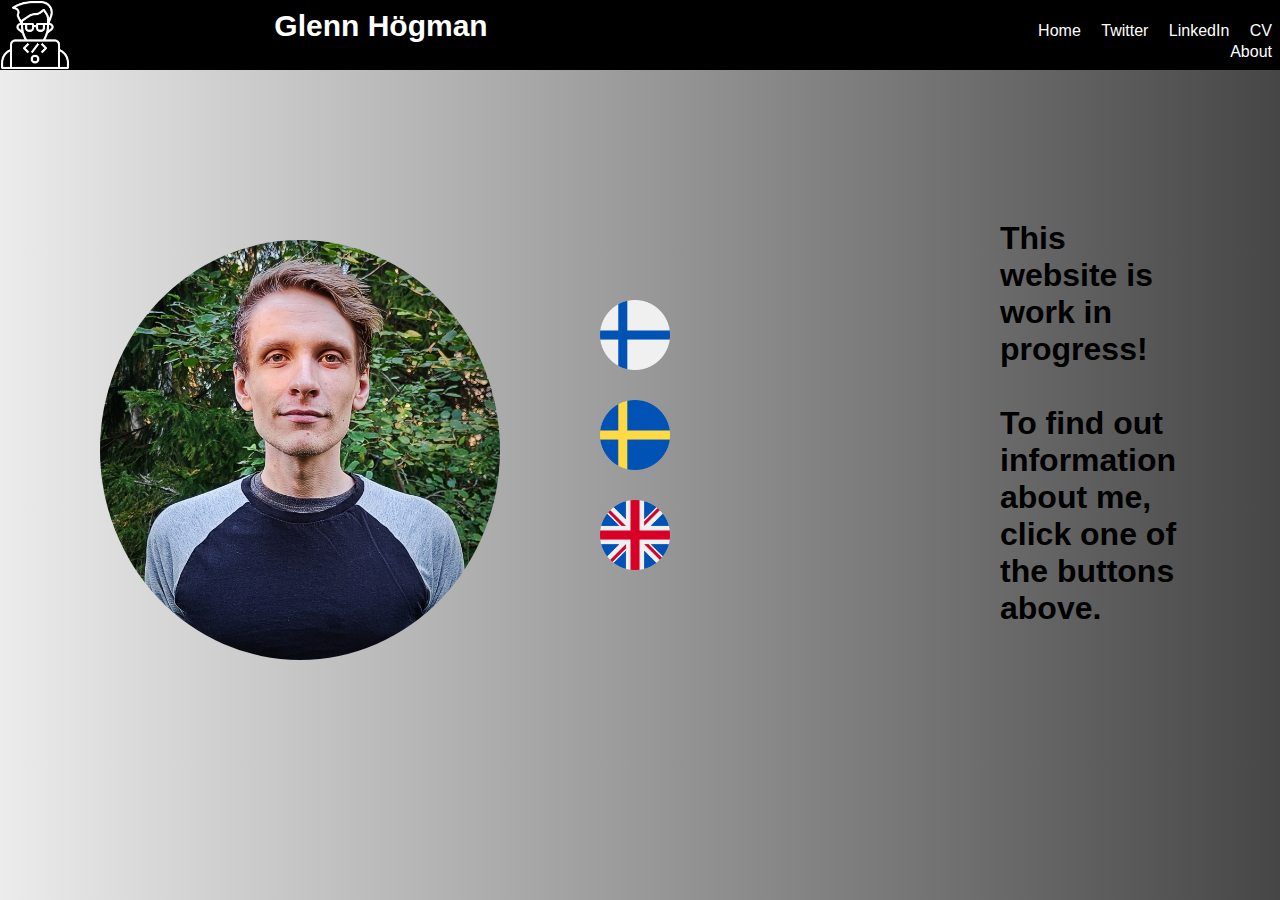
<file: index.html>
<html>
<head>
    <title>GlennHögman.com</title>
    <link rel="stylesheet" href="style.css" href="https://cdnjs.cloudflare.com/ajax/libs/animate.css/4.1.1/animate.min.css">
</head>
<body>
    <div class="main">
        <nav>
            <div class="logo">
                <img src="images/coding.png">

            </div>
            <div class="nav-links">
                <ul>
                    <li><b href="#">Glenn Högman</b></li>
                    <a type="button" href="https://www.glennhogman.com">Home</a>
                    <a type="button" href="https://www.twitter.com/xGlete" target="_blank">Twitter</a>
                    <a type="button" href="https://www.linkedin.com/in/glenn-högman-a78484236" target="_blank">LinkedIn</a>
                    <div class="dropdown">
                        <button onClick="myFunction()" class="dropbtn">CV</button>
                        <div id="myDropdown" class="dropdown-content">
                            <a type="button" onClick="ShowCV()">View</a>
                            <a href="files/GlennHogman_CV_2023.pdf" download="GlennHogman_CV_2023">Download</a>
                        </div>
                    </div>
                    <a type="button" href="aboutme.html">About</a>
                </ul>
            </div>
        </nav>

        <div class="information">
            <img src="images/self.jpg" class="me">
            <div id="circle">
                <div class="feature two">
                    <img src="images/finland.png">
                    <div>
                    </div>
                </div>
                <div class="feature three">
                    <img src="images/sweden.png">
                    <div>
                    </div>
                </div>
                <div class="feature four">
                    <img src="images/united-kingdom.png">
                    <div>
                    </div>
                </div>
            </div>
        </div>
            <div class="WIP">
            <h1>This website is work in progress! <br> <br> To find out information about me, click one of the buttons above.</h1>
        </div>
        <div ID="CV" style="display:none">
            <embed src="files/GlennHogman_CV_2023.pdf" width="700px" height="800px"/>
            <button id="closebtn" onClick="ShowCV()">
                <img src="images/remove.png" id="closeButton">
            </button>
            </div>
        </div>
        <div class="controls">
            <script src="index.js"></script>
        </div>
    </div>
</body>

</html>
</file>
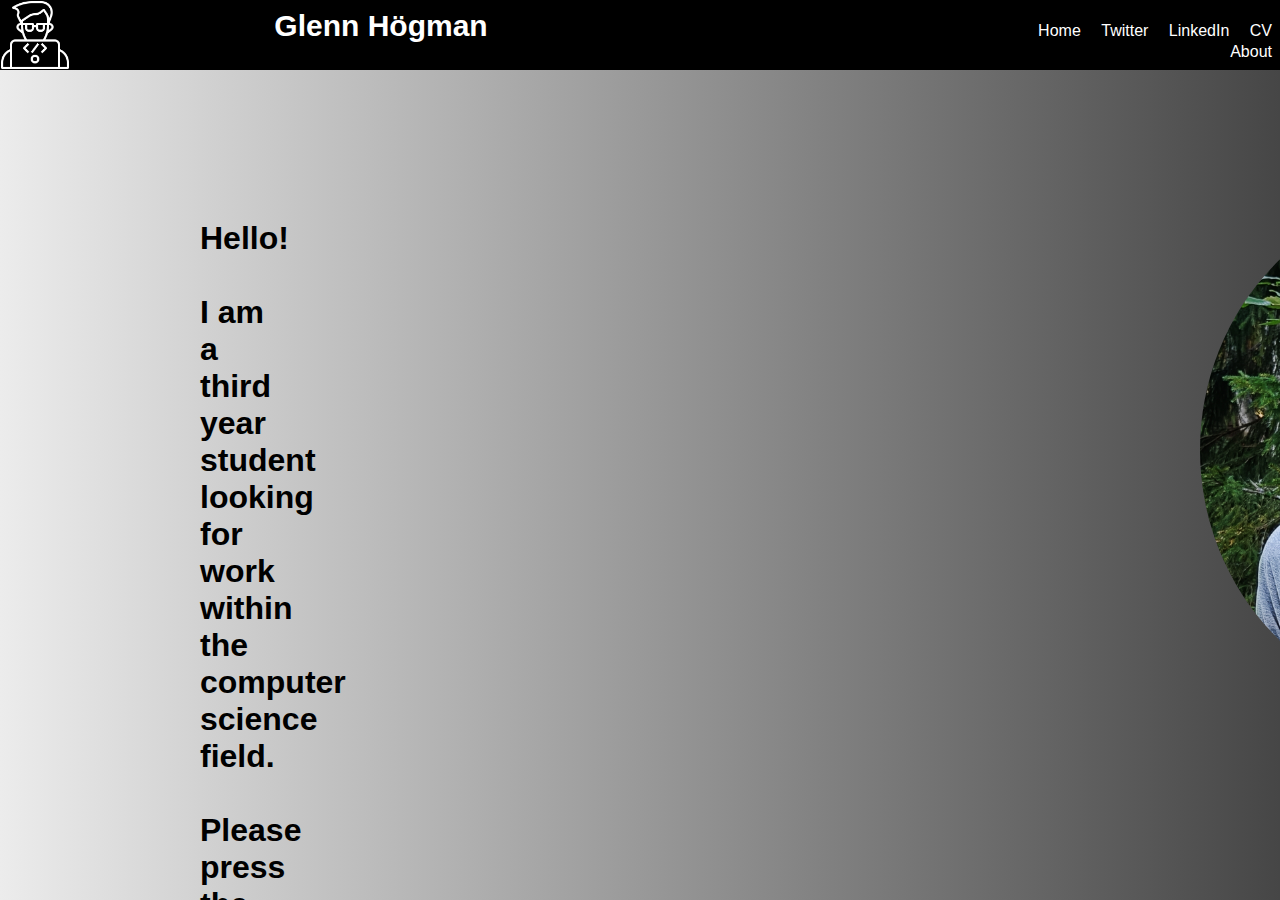
<file: aboutme.html>
<html>
<head>
    <title>GlennHögman.com - About</title>
    <link rel="stylesheet" href="style.css">
</head>
<body>
    <div class="main">
        <nav>
            <div class="logo">
                <img src="images/coding.png">

            </div>
            <div class="nav-links">
                <ul>
                    <li><b href="#">Glenn Högman</b></li>
                    <a type="button" href="https://www.glennhogman.com">Home</a>
                    <a type="button" href="https://www.twitter.com/xGlete" target="_blank">Twitter</a>
                    <a type="button" href="https://www.linkedin.com/in/glenn-högman-a78484236" target="_blank">LinkedIn</a>
                    <div class="dropdown">
                        <button onClick="myFunction()" class="dropbtn">CV</button>
                        <div id="myDropdown" class="dropdown-content">
                            <a type="button" onClick="ShowCV()">View</a>
                            <a href="files/GlennHogman_CV_2023.pdf" download="GlennHogman_CV_2023">Download</a>
                        </div>
                    </div>
                    <a type="button" href="#">About</a>
                </ul>
            </div>
        </nav>

        <div class="information">
            <img src="images/self.jpg" class="me2">
        </div>
            <div class="aboutMeText">
            <h1>Hello!<br>
                <br>I am a third year student looking for work within the computer science field.<br>
                <br>Please press the CV button in the top bar if you would like to know more about my education or work experience!
            </h1>
        </div>
        <div ID="CV" style="display:none">
            <embed src="files/GlennHogman_CV_2023.pdf" width="700px" height="800px"/>
            <button id="closebtn" onClick="ShowCV()">
                <img src="images/remove.png" id="closeButton">
            </button>
            </div>
        </div>
        <div class="controls">
            <script src="index.js"></script>
        </div>
    </div>
</body>

</html>
</file>
<file: style.css>
*{

    margin: 0;
    padding: 0;
    font-family: sans-serif;

}
.main{
    width: 100%;
    height: 100vh;
    position: absolute;
    overflow: scroll;
    background: linear-gradient(to right, #ECECEC, #464646);
}
nav{
    width: 100%;
    position: relative;
    margin: 0px auto;
    z-index: 1;
    display: flex;
    align-items: center;
    background-color: #000;
}
.logo{
    flex-basis: 20%;
}
.logo img{
    filter: invert();
    width: 70px; 
}
.nav-links{
    flex: 1;
    text-align: right;
}
.nav-links ul li{
    list-style: none;
    display: inline-block;
    margin: 0 8px;
}
.nav-links ul li a{
    color: #fff;
    text-decoration: none;
}
.nav-links ul li b{

    font-size: 30;
    margin-right: 530px;
    color: #fff;
    text-decoration: none;
}
.nav-links a{
    margin: 0 8px;
    border: none;
    background-color: transparent;
    font-size: 16;
    color: #fff;
    text-decoration: none;
    background-color: transparent;
}
.nav-links a:hover{
    filter: Invert(15%);
    transform: scale(0.98);
    cursor: pointer;


}
.nav-links ul li a:hover{
    filter: Invert(15%);
}
.information{
    width: 1000px;
    height: 1000px;
    position: absolute;
    top: 50%;
    left: 0%;
    transform: translateY(-50%);
}
#circle{
    width: 1000px;
    height: 1000px;
    position: absolute;
    top: 0%;
    left: 0%;
    border-radius: 50%;
    transform: rotate(0deg);
}
.feature img{
    width: 70px;
}
.feature{
    position: absolute;
    display: flex;
    color: #000;
}
.feature div{
    margin-left: 15px;
    margin-top: 25px;
}
.feature div p{
    margin-top: 8px;
}
.one{
    top: 450px;
    left: 600px;
    visibility: hidden;
}
.two{
    top: 350px;
    left: 600px;
}
.two:hover {
    filter:drop-shadow(0 0 0.75rem rgb(48, 48, 48));

}
.three{
    top: 450px;
    left: 600px;
}
.three:hover {
    filter:drop-shadow(0 0 0.75rem rgb(48, 48, 48));
}
.four{
    top: 550px;
    left: 600px;
}
.four:hover {
    filter:drop-shadow(0 0 0.75rem rgb(48, 48, 48));
}
.five{
    top: 450px;
    left: 600px;
    visibility: hidden;
}
.me{
    width: 400px;
    height: 420px;
    position: absolute;
    top: 50%;
    left: 10%;
    transform: translateY(-50%);
    z-index: 1;
    object-fit: cover;
    border-radius: 50%;

}
.me2{
    width: 500px;
    height: 520px;
    position: absolute;
    top: 50%;
    left: 120%;
    transform: translateY(-50%);
    z-index: 1;
    object-fit: cover;
    border-radius: 50%;
    animation-name: animateTransition;
    animation-duration: 1s;
}
.controls{
    position: absolute;
    left: 800;
    top: 48%;
    transform: translateY(-40%);
    text-align: center;
}
.dropbtn {
    margin: 0 8px;
    background-color: transparent;
    color: #fff;
    font-size: 16px;
    border: none;
    cursor: pointer;
}
.dropbtn:hover {
    filter: Invert(15%);
    cursor: pointer;
    background-color: transparent;
}
.dropbtn:focus {
    background-color: transparent;
}
.dropdown {
    position: relative;
    display: inline-block;
}
.dropdown-content {
    left: 2px;
    display: none;
    position: absolute;
    background-color: #868686;
    min-width: 60px;
    box-shadow: 0px 8px 16px 0px rgba(0,0,0,0.2);
    z-index: 1;
}
.dropdown-content a {
    color: black;
    text-align: left;
    padding: 6px 4px;
    text-decoration: none;
    display: block;
    animation-name: animateDrop;
    animation-duration: 500ms;
}
.dropdown-content a:hover {
    filter:blur(5%);
    color: #fff;
}
.show {
    display:block;
}
.WIP {
    font-size: 16;
    margin-top: 150px;
    margin-left: 1000px;
    margin-right: 100px;
    text-align: left;
    max-width: 600px;

}
.aboutMeText {
    font-size: 16;
    margin-top: 150px;
    margin-right: 1000px;
    margin-left: 200px;
    text-align: left;
    max-width: 600px;
    animation-name: animateTransition;
    animation-duration: 1s;
}
#CV {
    position: absolute;
    top: 100px;
    right: 150px;
}
#closeButton {
    width: 30px;
    height: 30px;
    position: absolute;
    bottom: 96.25%;
    left: 100%;
    image-rendering: crisp-edges;
}
#closeButton:hover {
    filter: invert(20%);
}
@keyframes animateTransition {
    from {opacity: 0%;}
    to {opacity: 100%;}
}

@keyframes animateDrop {
    from {opacity: 0%;}
    to {opacity: 100%;}
}
</file>
